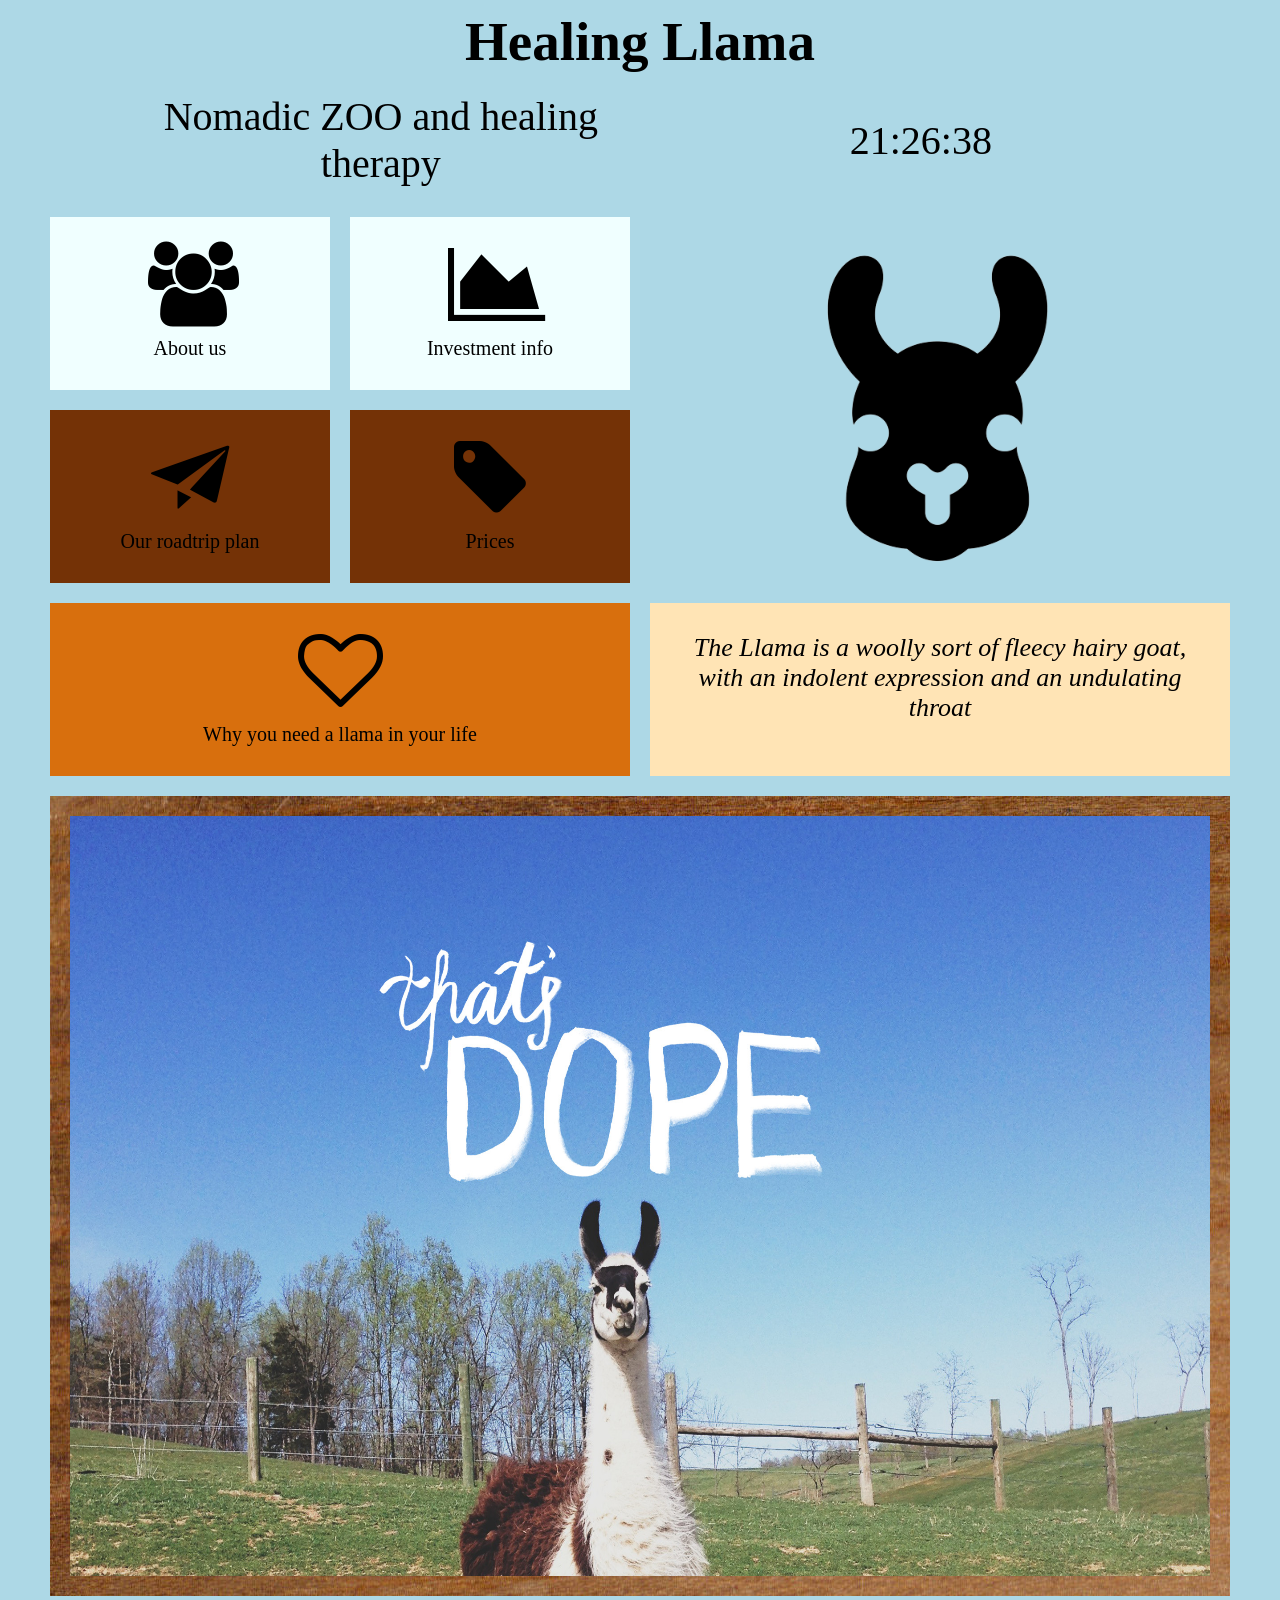
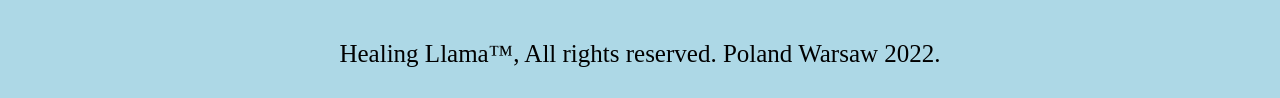
<file: lamy/index.html>
<!DOCTYPE html>
<head>
    <meta charset="utf-8">
    <title>Healing Llama</title>
    <link rel="stylesheet" href="lama.css">
    <link rel="stylesheet" href="css/fontello.css">
    <script src="https://ajax.googleapis.com/ajax/libs/jquery/3.6.0/jquery.min.js"></script>
    <script type="text/javascript" src="lama.js"></script>
</head>
<body onload="zegar(); zmianaslajd()">
    <div id="container">
        <header>
            <a href="index.html"><h1>Healing Llama</h1></a>
            <div class="flexbox">
                <p>Nomadic ZOO and healing therapy</p>
                <div id="zegar"></div>
            </div>
        </header>
        <section class="flexbox">
            <div class="sec50">
                <div class="about_cost">
                    <a href="about.html">
                        <i class="icon-users"></i>
                        <p>About us</p>
                    </a>
                </div>
                <div class="about_cost">
                    <a href="costs.html">
                        <i class="icon-chart-area"></i>
                        <p>Investment info</p>
                    </a>
                </div>
                <div class="trip_price">
                    <a href="#">
                        <i class="icon-paper-plane"></i>
                        <p>Our roadtrip plan</p>
                    </a>
                </div>
                <div class="trip_price">
                    <a href="#">
                        <i class="icon-tag"></i>
                        <p>Prices</p>
                    </a>
                </div>
                <div id="whyllama">
                    <a href="whyllama.html">
                        <i class="icon-heart-empty"></i>
                        <p>Why you need a llama in your life</p>
                    </a>
                </div>
            </div>
            <div class="sec50">
                <div id="llama">
                    <img src="img/llama-icon.png"/>
                </div>
                <div id="quote">
                    <i>The Llama is a woolly sort of fleecy hairy goat, with an indolent expression and an undulating throat</i>
                </div>
            </div>
        </section>
        <section>
            <div id="slider"></div>
        </section>
        <p id="footer">Healing Llama&trade;, All rights reserved. Poland Warsaw 2022.</p>

    </div>
</body>
</file>
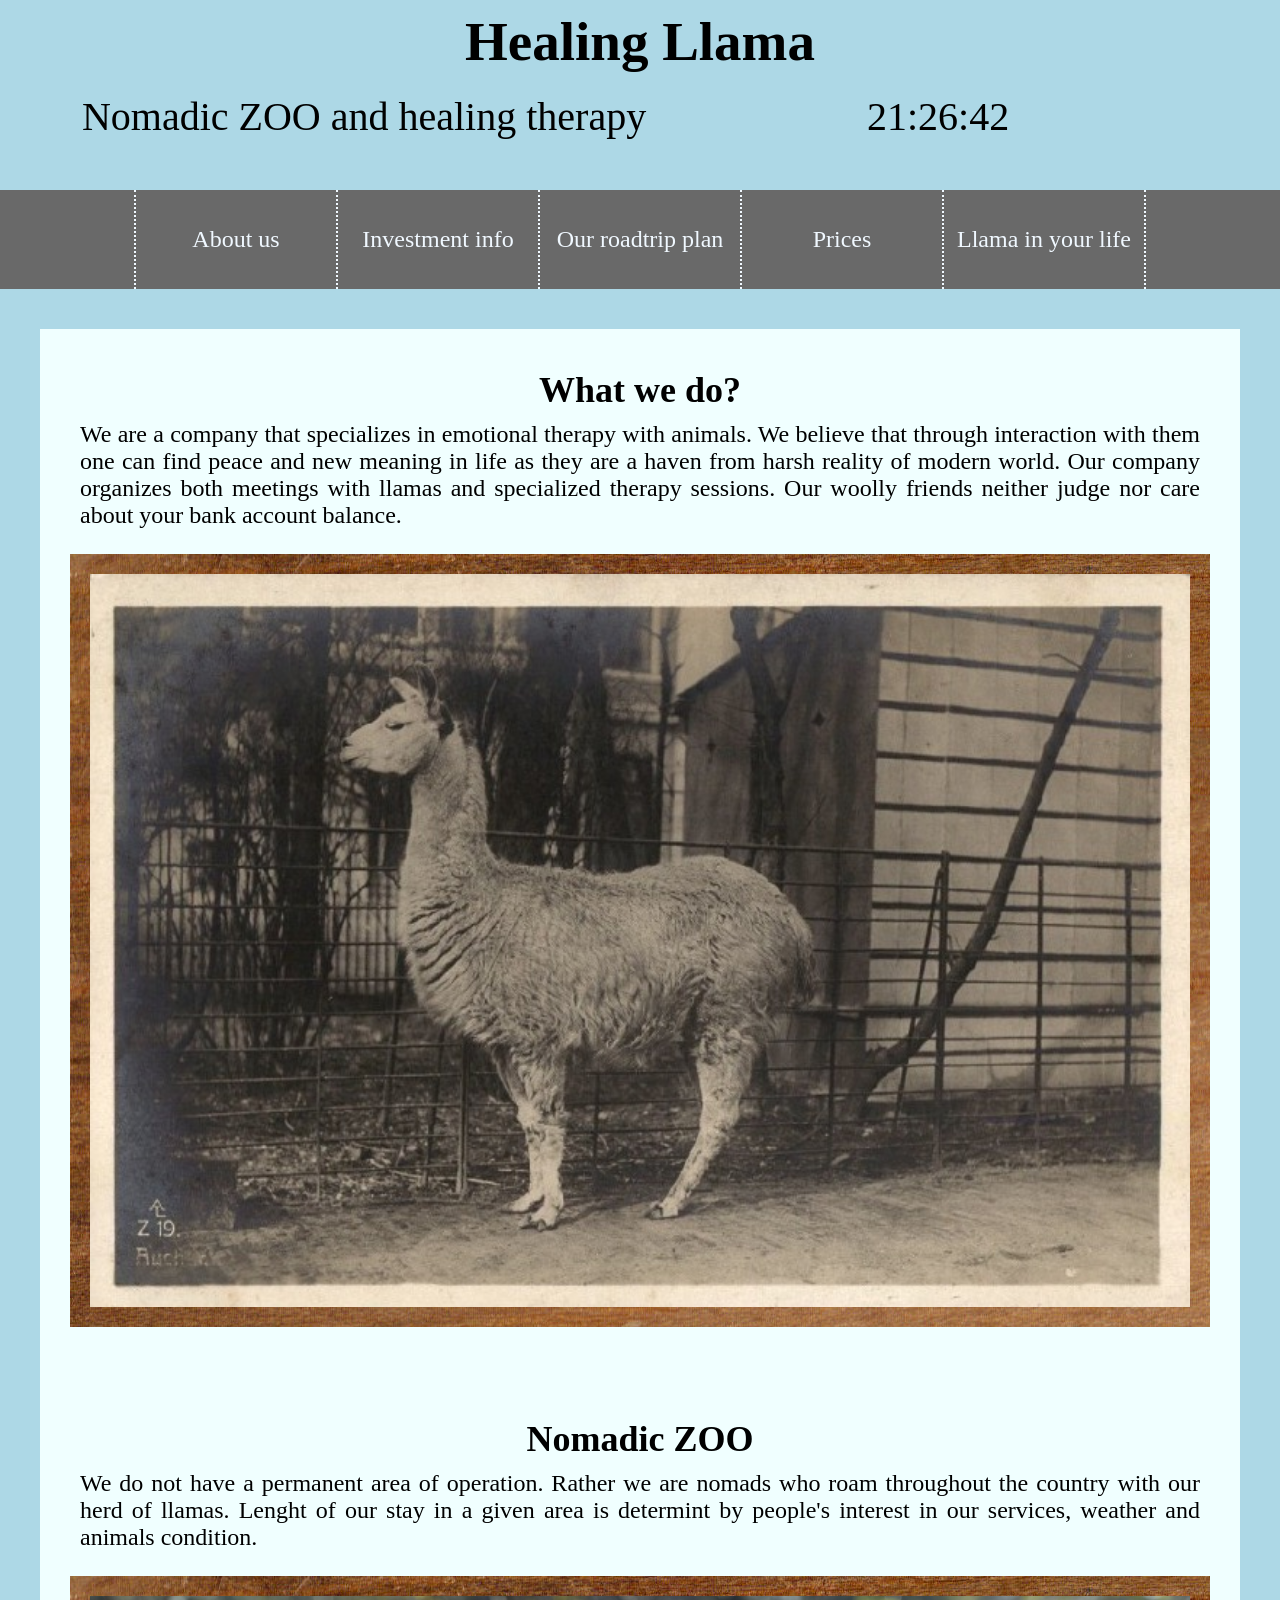
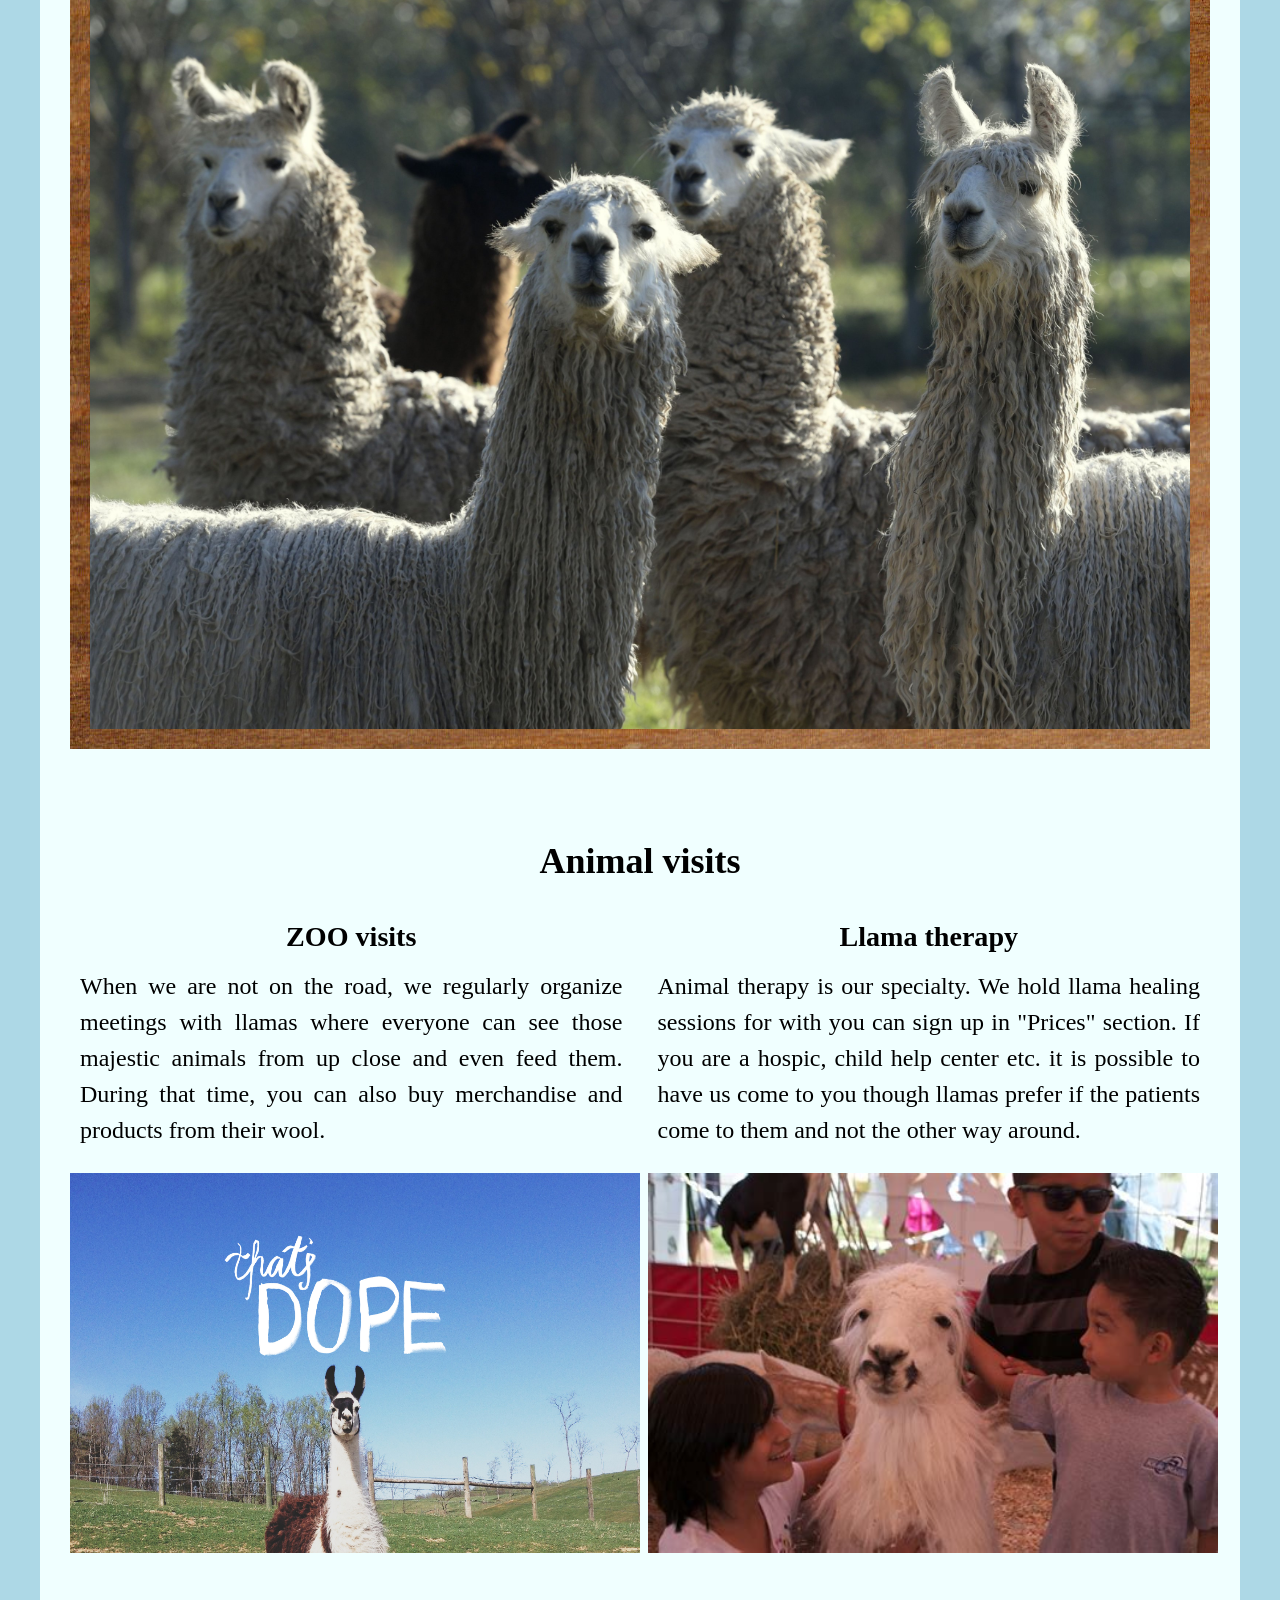
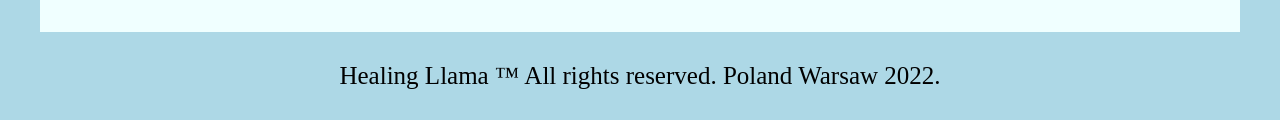
<file: lamy/about.html>
<!DOCTYPE html>
<head>
    <meta charset="utf-8">
    <title>Healing Llama</title>
    <link rel="stylesheet" href="lama.css">
    <link rel="stylesheet" href="css/fontello.css">
    <script src="https://ajax.googleapis.com/ajax/libs/jquery/3.6.0/jquery.min.js"></script>
    <script type="text/javascript" src="lama.js"></script>
</head>
<body onload="zegar(); zmianaslajd()">
    <div id="wrapper">
        <header>
            <a href="index.html"><h1>Healing Llama</h1></a>
            <div class="flexbox">
                <p>Nomadic ZOO and healing therapy</p>
                <div id="zegar"></div>
            </div>
        </header>
        <section id="menu">
            <a class="linkmenu" href="about.html">About us</a>
            <a class="linkmenu" href="costs.html">Investment info</a>
            <a class="linkmenu" href="#" >Our roadtrip plan</a>
            <a class="linkmenu" href="#" >Prices</a>
            <a class="linkmenu" href="whyllama.html">Llama in your life</a>
        </section>
        <div id="container">
            <section class="secabout">
                <h2>What we do?</h2>
                <p>We are a company that specializes in emotional therapy with animals. We believe that through interaction with them one can find
                peace and new meaning in life as they are a haven from harsh reality of modern world. Our company organizes both meetings with llamas and specialized therapy sessions.
                Our woolly friends neither judge nor care about your bank account balance.
                </p>
                <img class="img-big" src="img/llama-icon2.jpg"/>
            </section>
            <section class="secabout">
                <h2>Nomadic ZOO</h2>
                <p>We do not have a permanent area of operation. Rather we are nomads who roam throughout the country with our herd of llamas.
                Lenght of our stay in a given area is determint by people's interest in our services, weather and animals condition.
                </p>
                <img class="img-big" src="img/graphic3.jpg"/>
            </section>
            <section class="secabout">
                <h2>Animal visits</h2>
                <ul class="flexlist"> 
                    <li style="margin-right:15px">
                        <h3>ZOO visits</h3>
                        <p>When we are not on the road, we regularly organize meetings with llamas where everyone can see those majestic animals from up close and even feed them.
                        During that time, you can also buy merchandise and products from their wool. </p>
                    </li>
                    <li>
                        <h3>Llama therapy</h3>
                        <p>Animal therapy is our specialty. We hold llama healing sessions for with you can sign up in "Prices" section. If you are a hospic,
                        child help center etc. it is possible to have us come to you though llamas prefer if the patients come to them and not the other way around.</p>
                    </li>
                    <li><img class="img-big" src="img/graphic8.jpg"/></li>
                    <li><img class="img-big" src="img/graphic7.jpg"/></li>
                </ul>
            </section>
        </div>
        <p id="footer">Healing Llama &trade; All rights reserved. Poland Warsaw 2022.</p>
    </div>
</body>
</file>
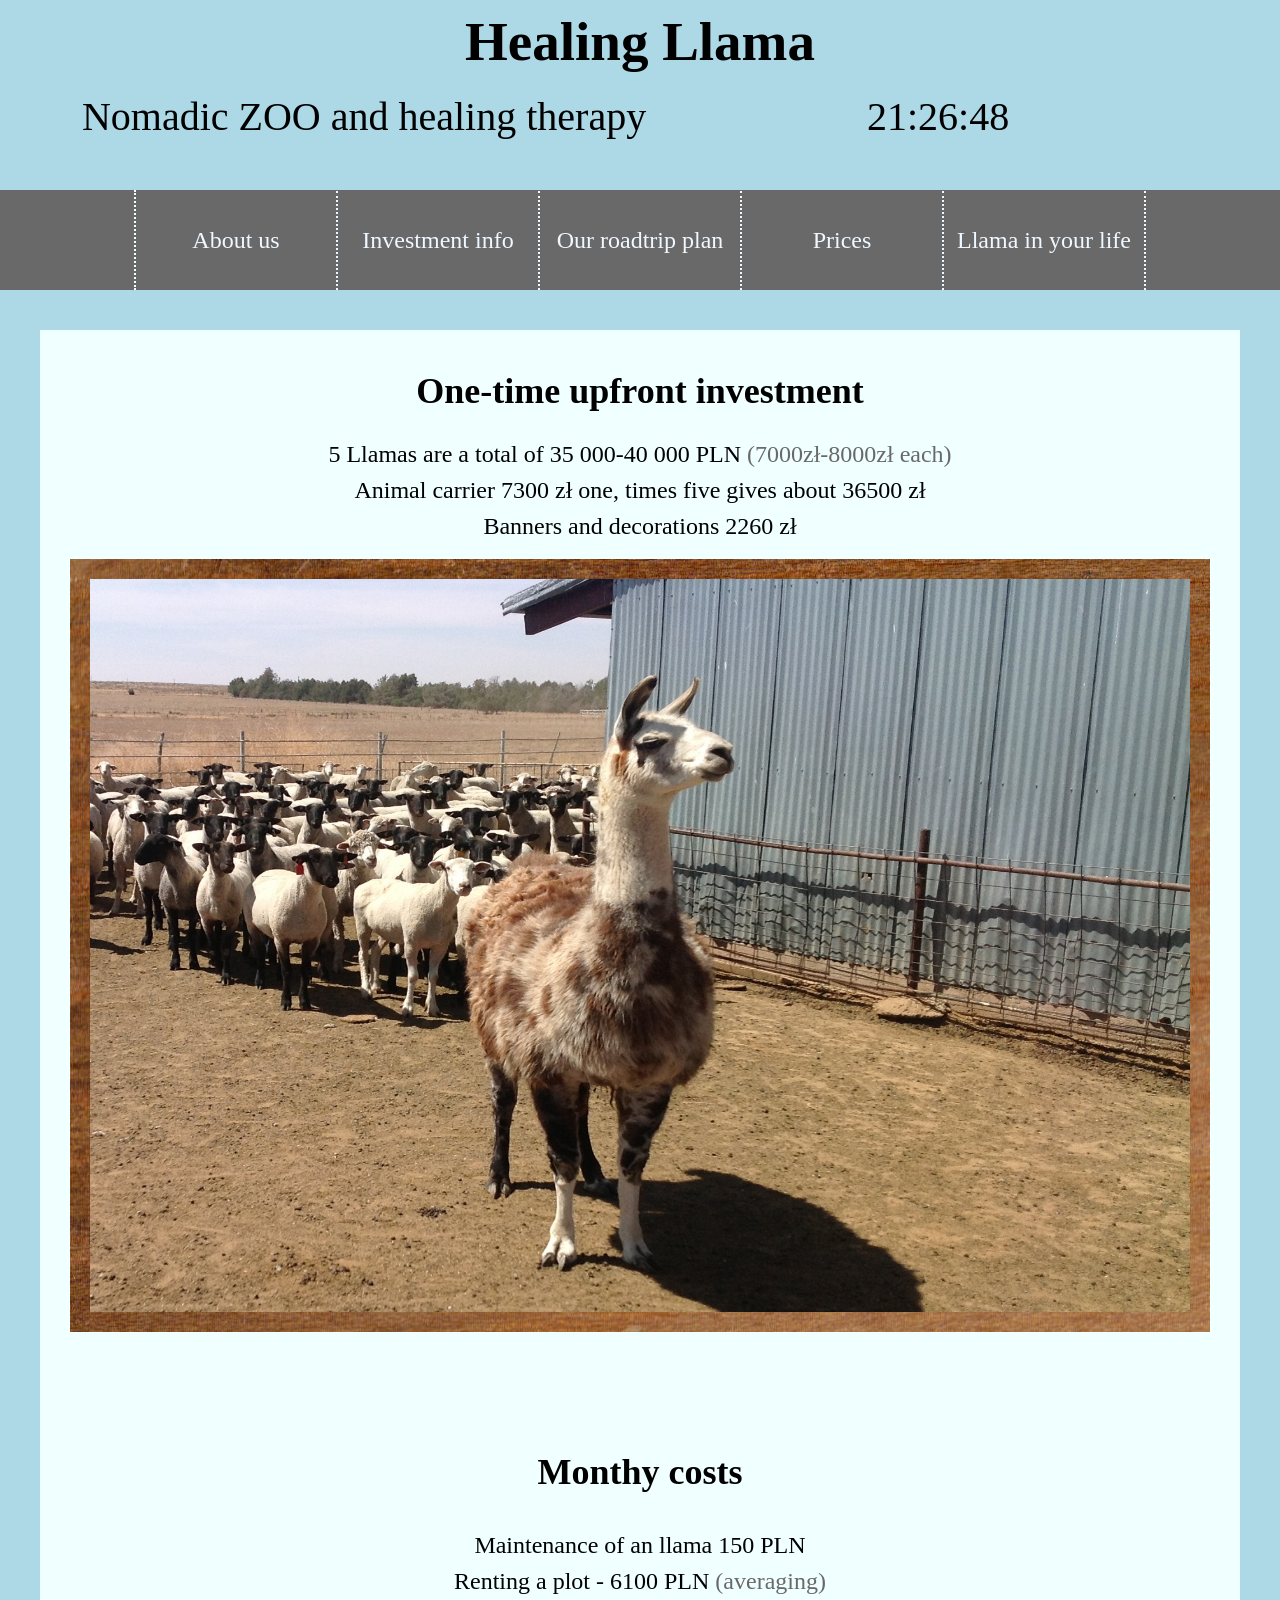
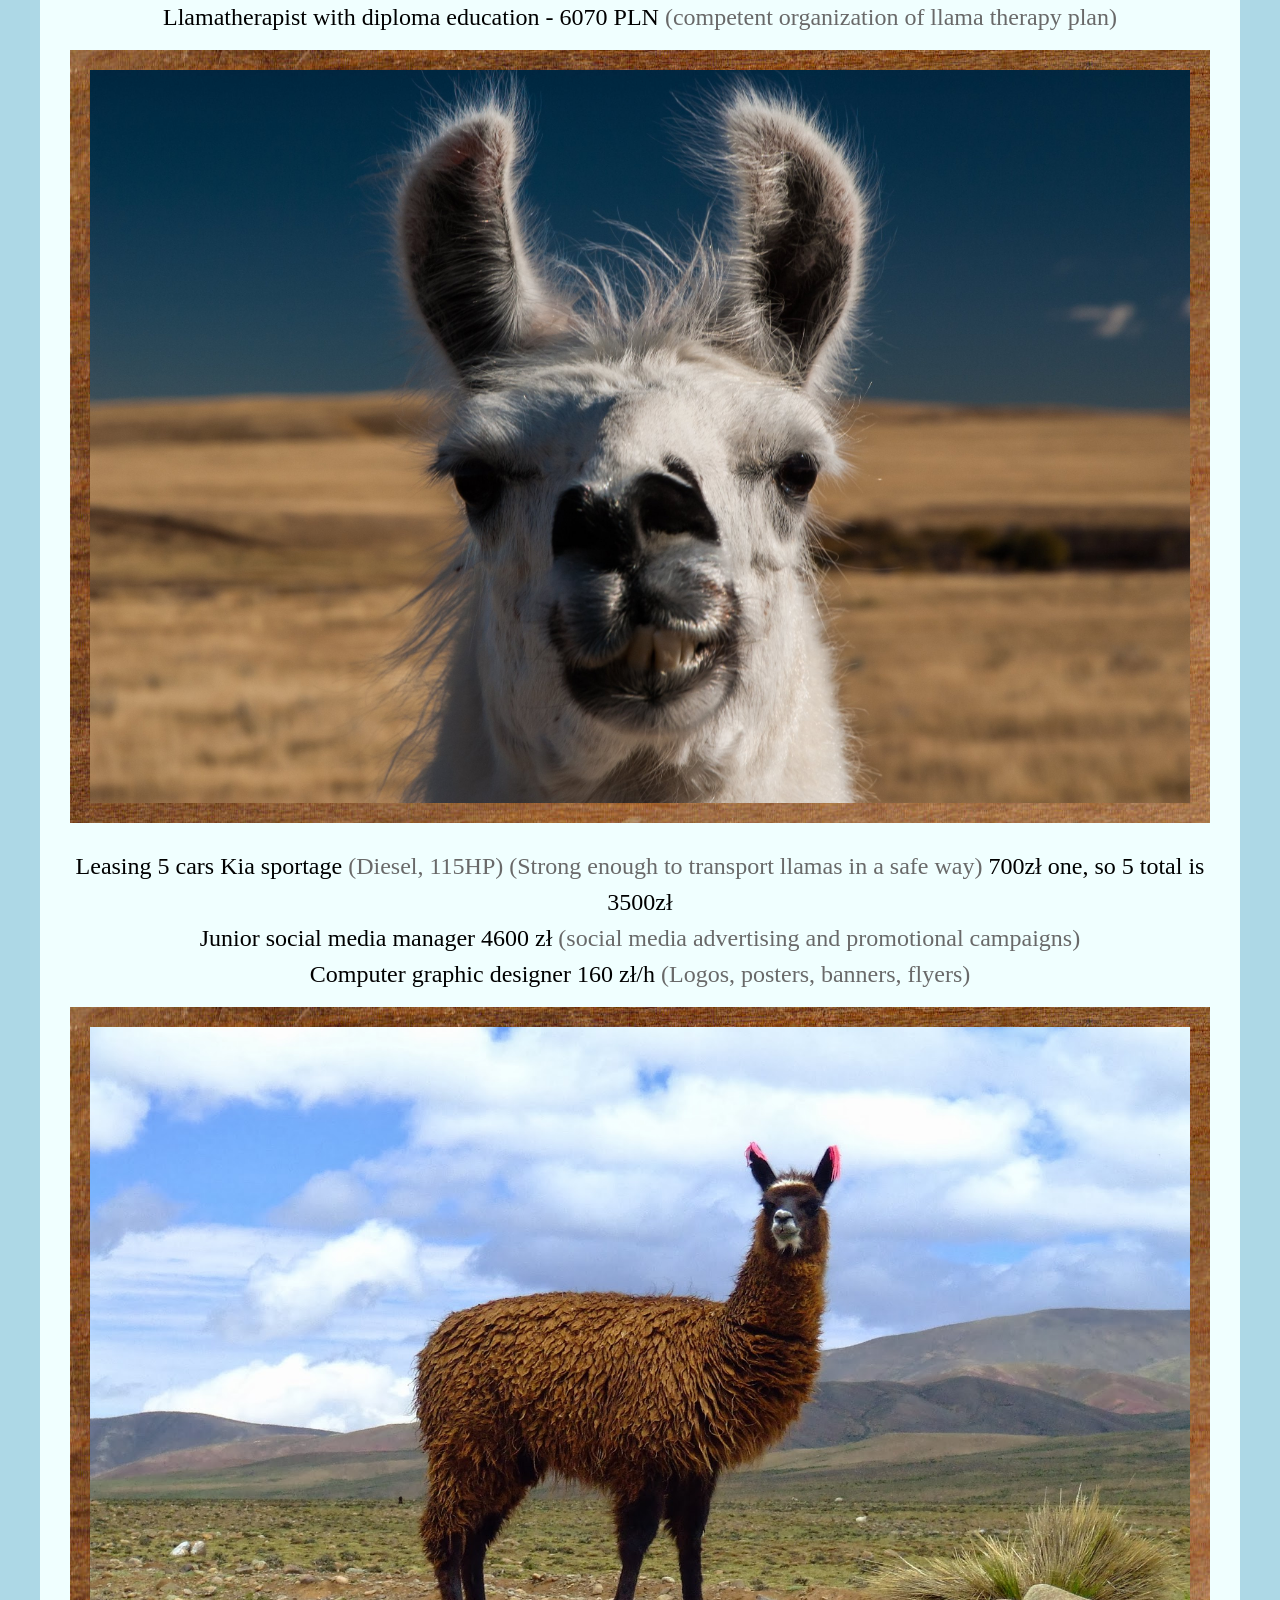
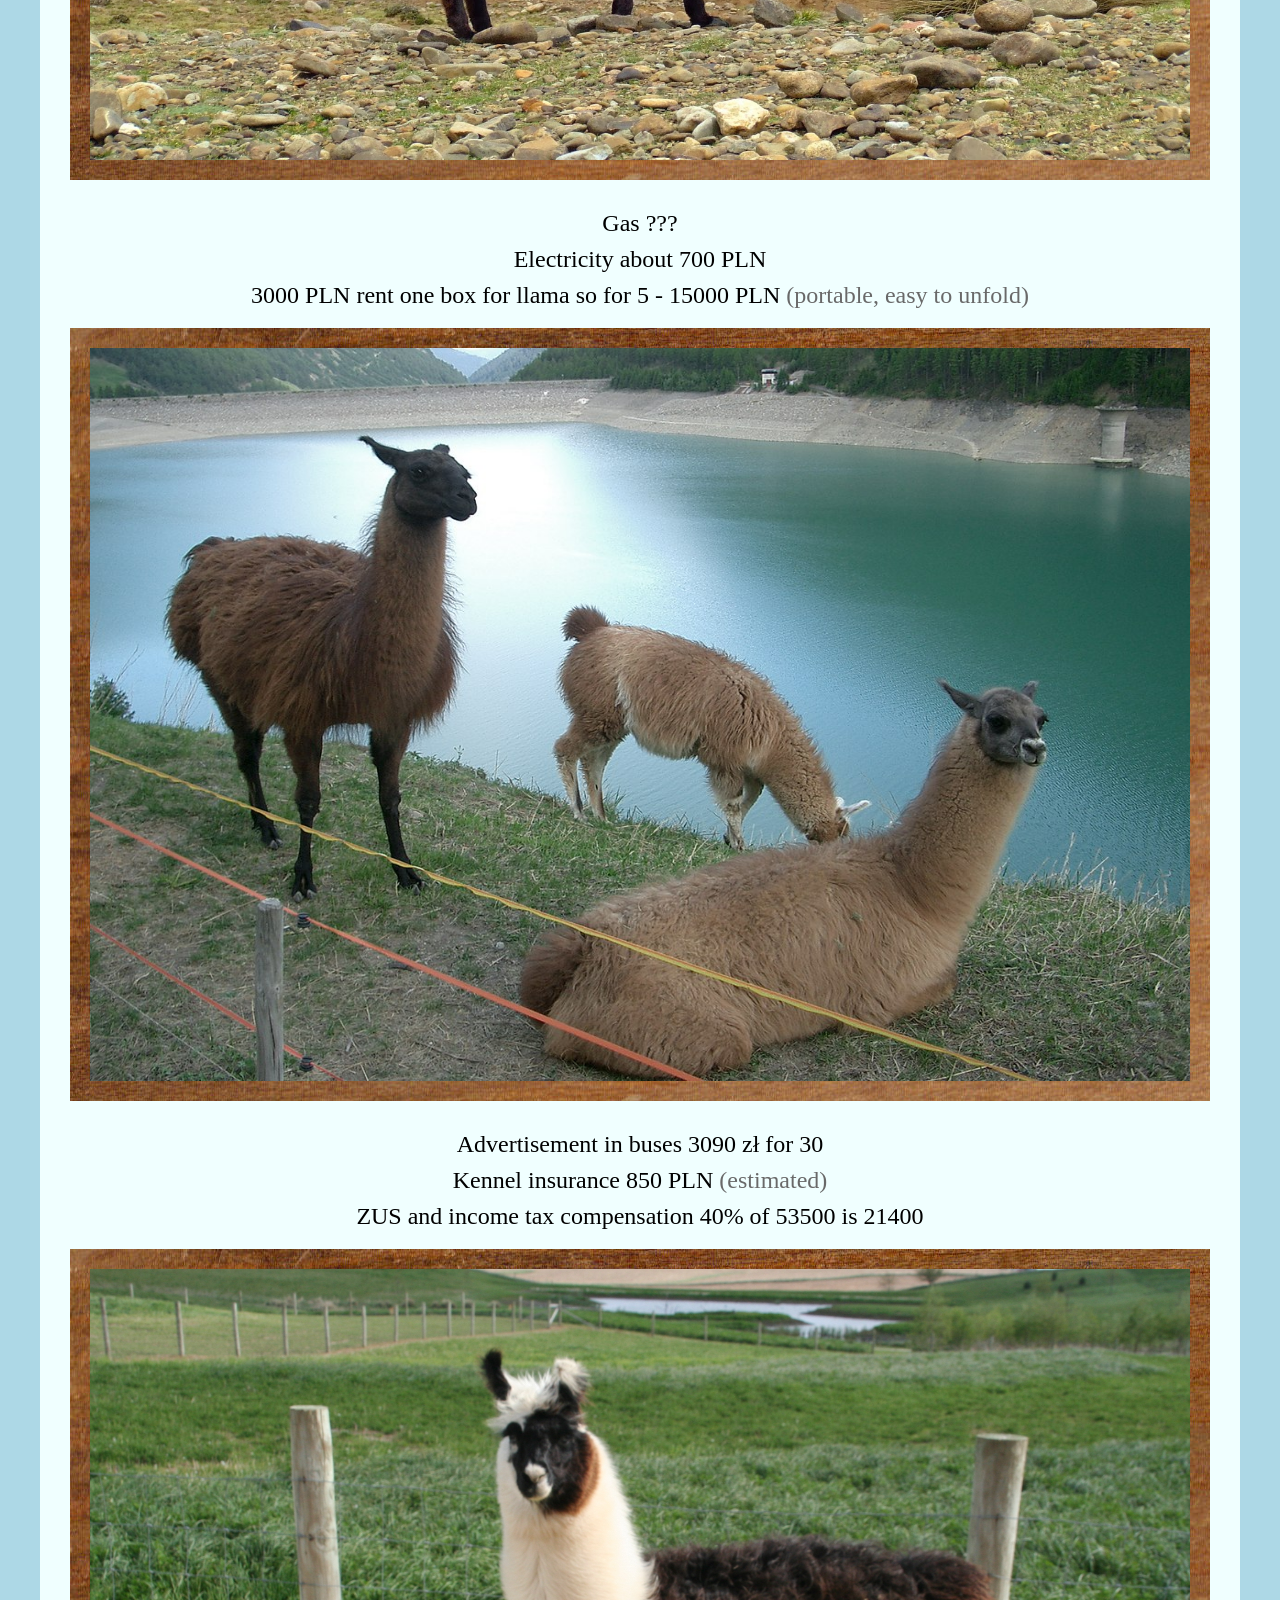
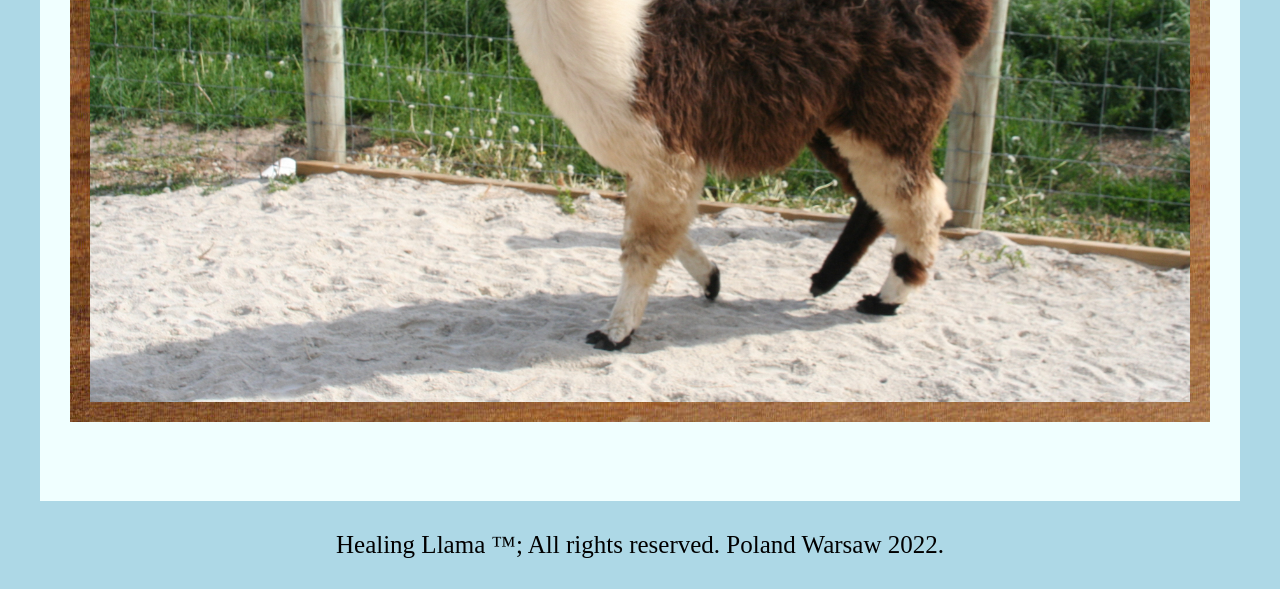
<file: lamy/costs.html>
<!DOCTYPE html>
<head>
    <meta charset="utf-8">
    <title>Healing Llama</title>
    <link rel="stylesheet" href="lama.css">
    <link rel="stylesheet" href="css/fontello.css">
    <script src="https://ajax.googleapis.com/ajax/libs/jquery/3.6.0/jquery.min.js"></script>
    <script type="text/javascript" src="lama.js"></script>
</head>
<body onload="zegar(); zmianaslajd()">
    <div id="wrapper">
        <header>
            <a href="index.html"><h1>Healing Llama</h1></a>
            <div class="flexbox">
                <p>Nomadic ZOO and healing therapy</p>
                <div id="zegar"></div>
            </div>
        </header>
        <section id="menu">
            <div style="border-right:2px dotted azure; height:100px"></div>
            <a class="linkmenu" href="about.html">About us</a>
            <a class="linkmenu" href="costs.html">Investment info</a>
            <a class="linkmenu" href="#">Our roadtrip plan</a>
            <a class="linkmenu" href="#">Prices</a>
            <a class="linkmenu" href="whyllama.html">Llama in your life</a>
        </section>
        <div id="container">
            <section class="secabout">
                <h2>One-time upfront investment</h2>
                <ul class="list">
                    <li>5 Llamas are a total of 35 000-40 000 PLN <span>(7000zł-8000zł each)</span></li>
                    <li>Animal carrier 7300 zł one, times five gives about 36500 zł</li>
                    <li>Banners and decorations 2260 zł</li>
                    <li><img class="img-big" src="img/graphic4.jpg"/></li>
                </ul>
            </section>
            <section class="secabout">
                <h2>Monthy costs</h2>
                <div class="flexbox">
                    <ul class="list">
                        <li>Maintenance of an llama 150 PLN</li>
                        <li>Renting a plot - 6100 PLN <span>(averaging)</span></li>
                        <li>Llamatherapist with diploma education - 6070 PLN <span>(competent organization of llama therapy plan)</span></li>
                        <li><img class="img-big" src="img/graphic9.jpg"/></li>
                        <li>Leasing 5 cars Kia sportage <span>(Diesel, 115HP) (Strong enough to transport llamas in a safe way)</span> 700zł one, so 5 total is 3500zł</li>
                        <li>Junior social media manager 4600 zł <span>(social media advertising and promotional campaigns)</span></li>
                        <li>Computer graphic designer 160 zł/h <span>(Logos, posters, banners, flyers)</span></li>
                        <li><img class="img-big" src="img/graphic10.jpg"/></li>
                        <li>Gas ???</li>
                        <li>Electricity about 700 PLN</li>
                        <li>3000 PLN rent one box for llama so for 5 - 15000 PLN <span>(portable, easy to unfold)</span></li>
                        <li><img class="img-big" src="img/graphic11.jpg"/></li>
                        <li>Advertisement in buses 3090 zł for 30</li>
                        <li>Kennel insurance 850 PLN <span>(estimated)</span></li>
                        <li>ZUS and income tax compensation 40% of 53500 is 21400</li>
                        <li><img class="img-big" src="img/graphic12.jpg"/></li>
                    </ul>
                </div>
            </section>
        </div>
        <p id="footer">Healing Llama &trade;; All rights reserved. Poland Warsaw 2022.</p>
    </div>
</body>
</file>
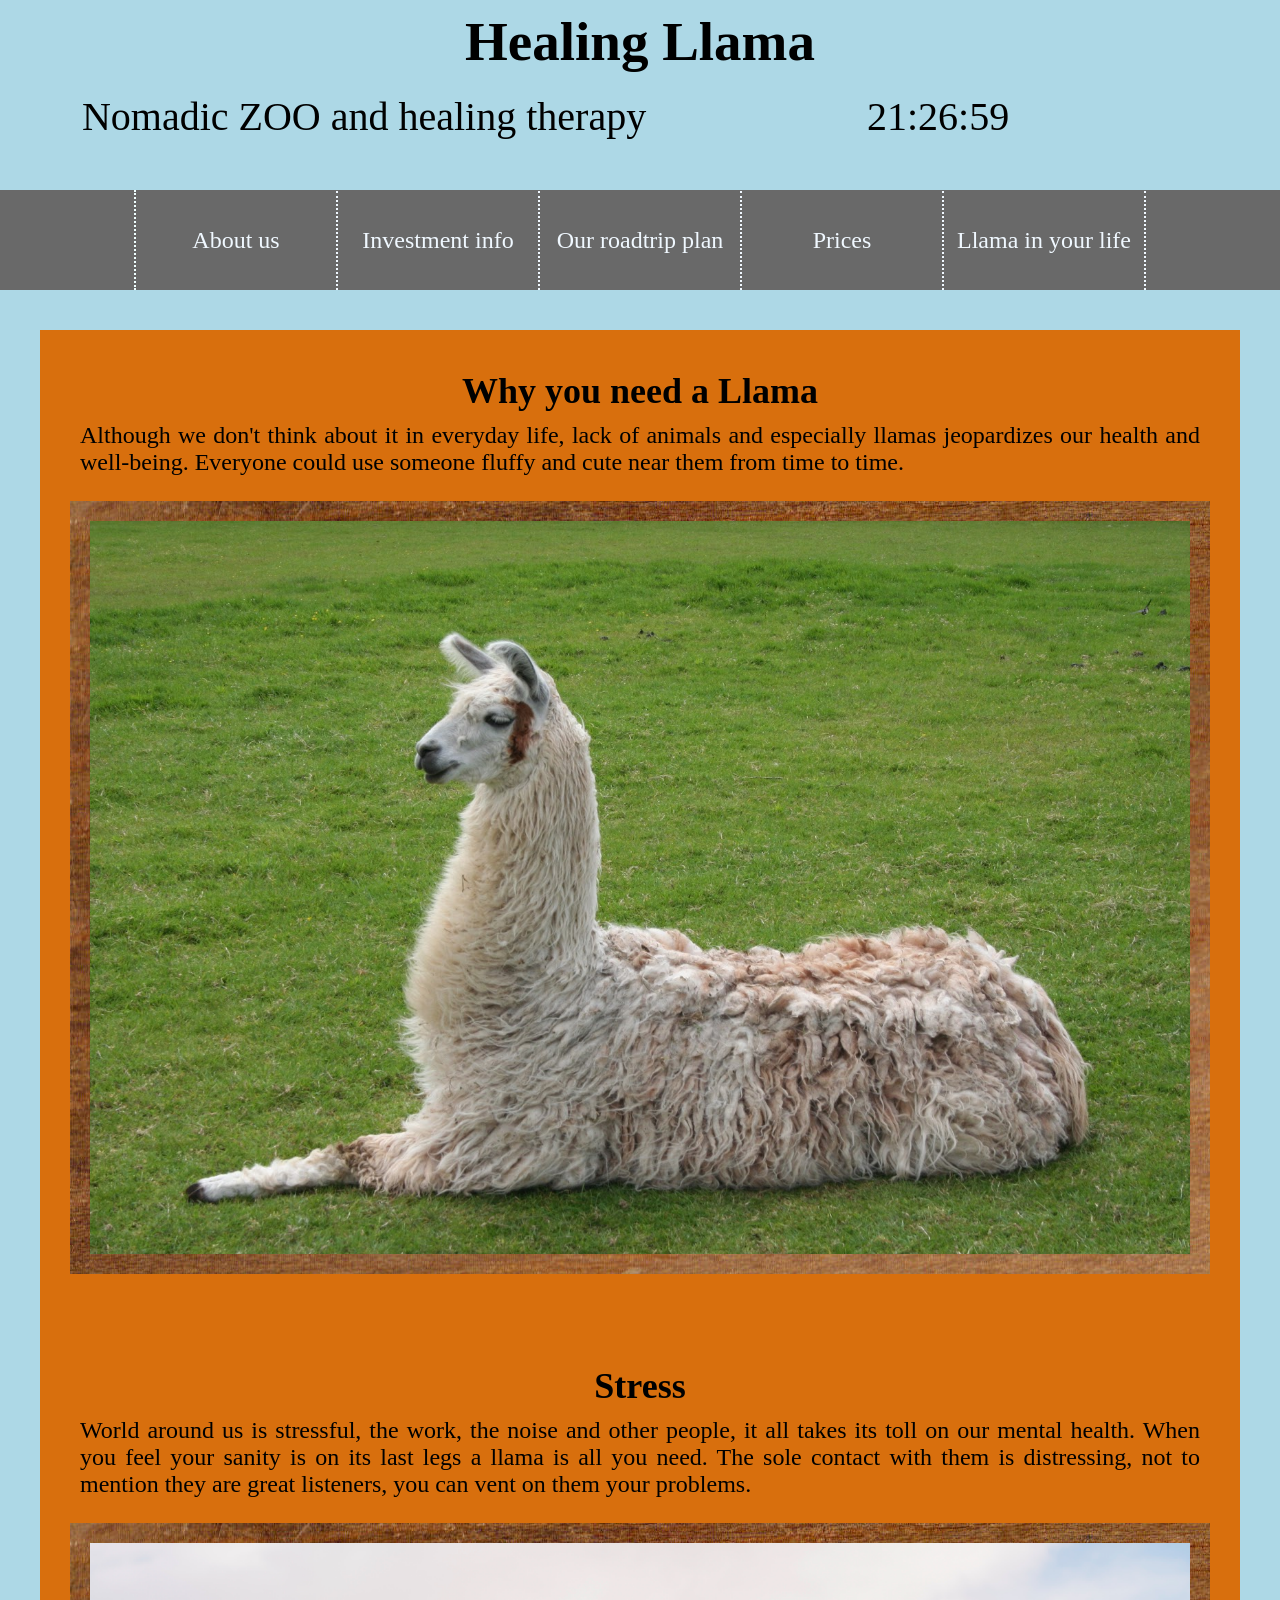
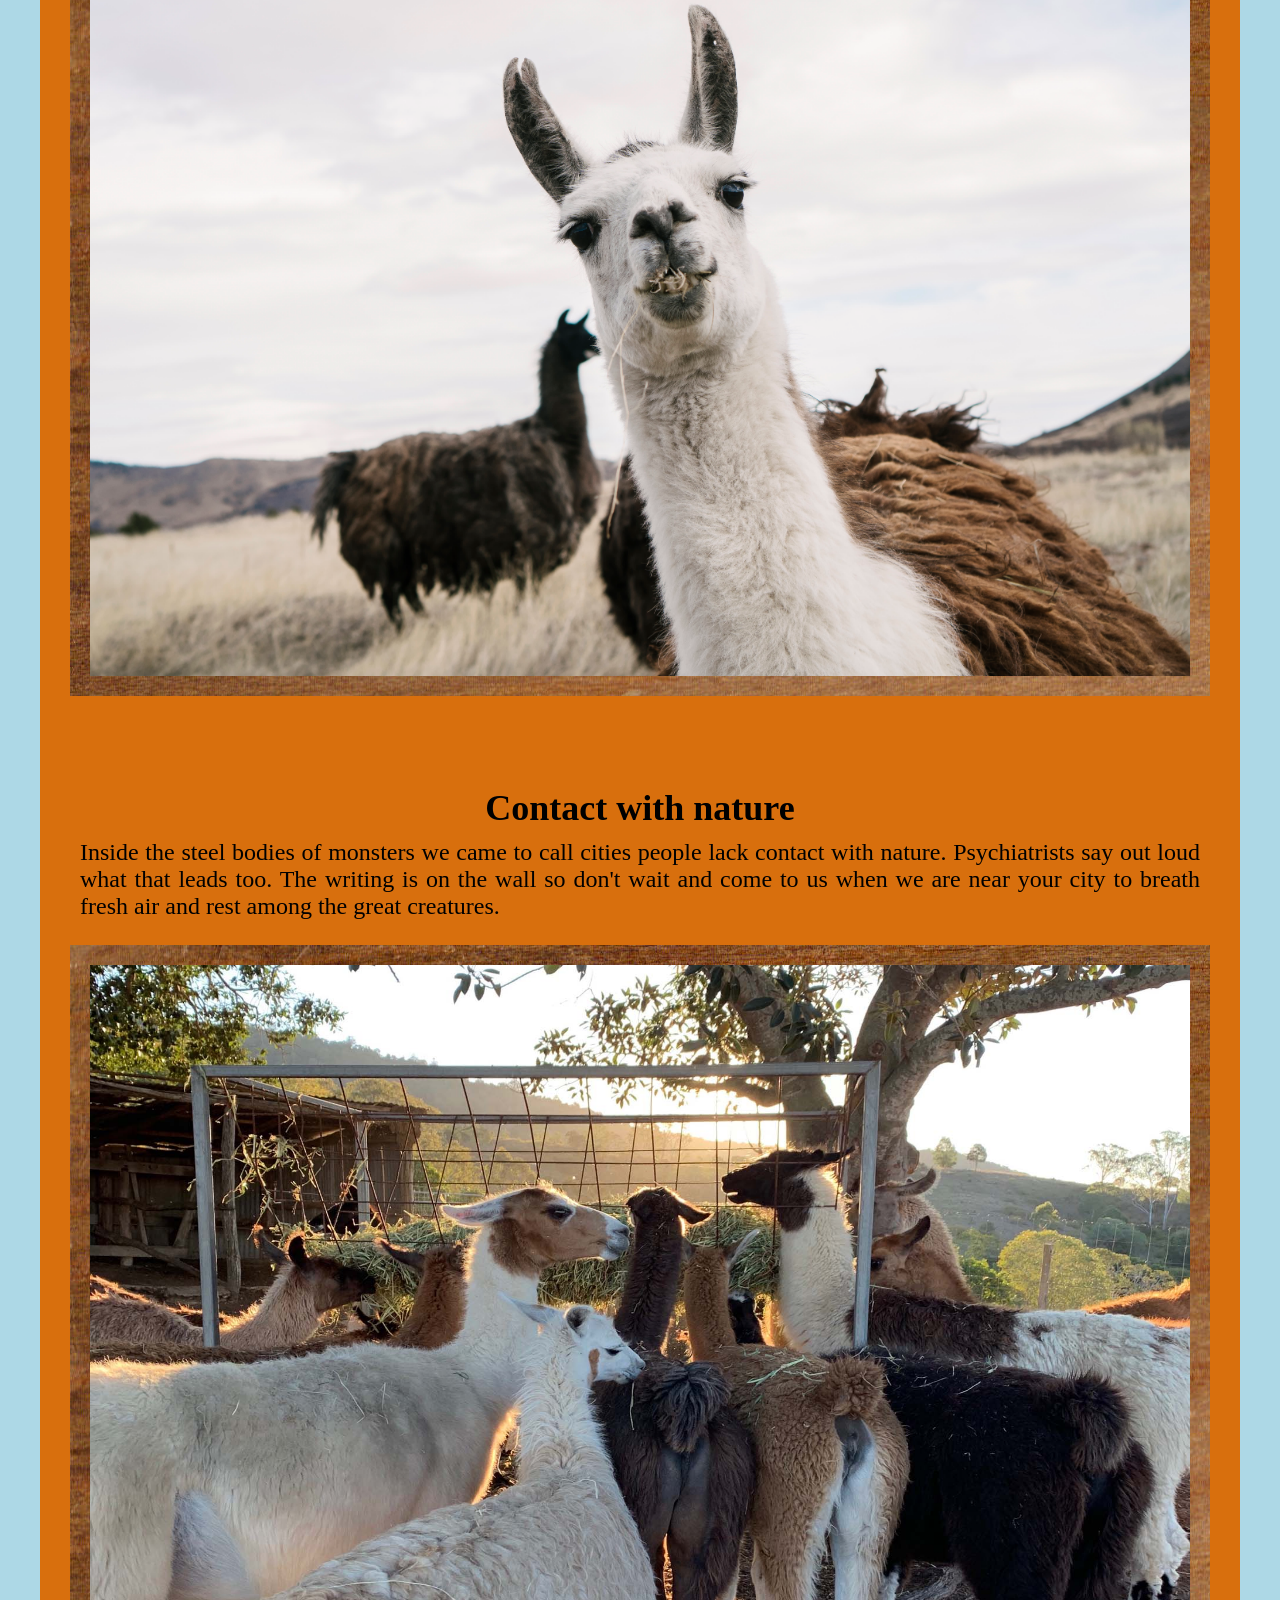
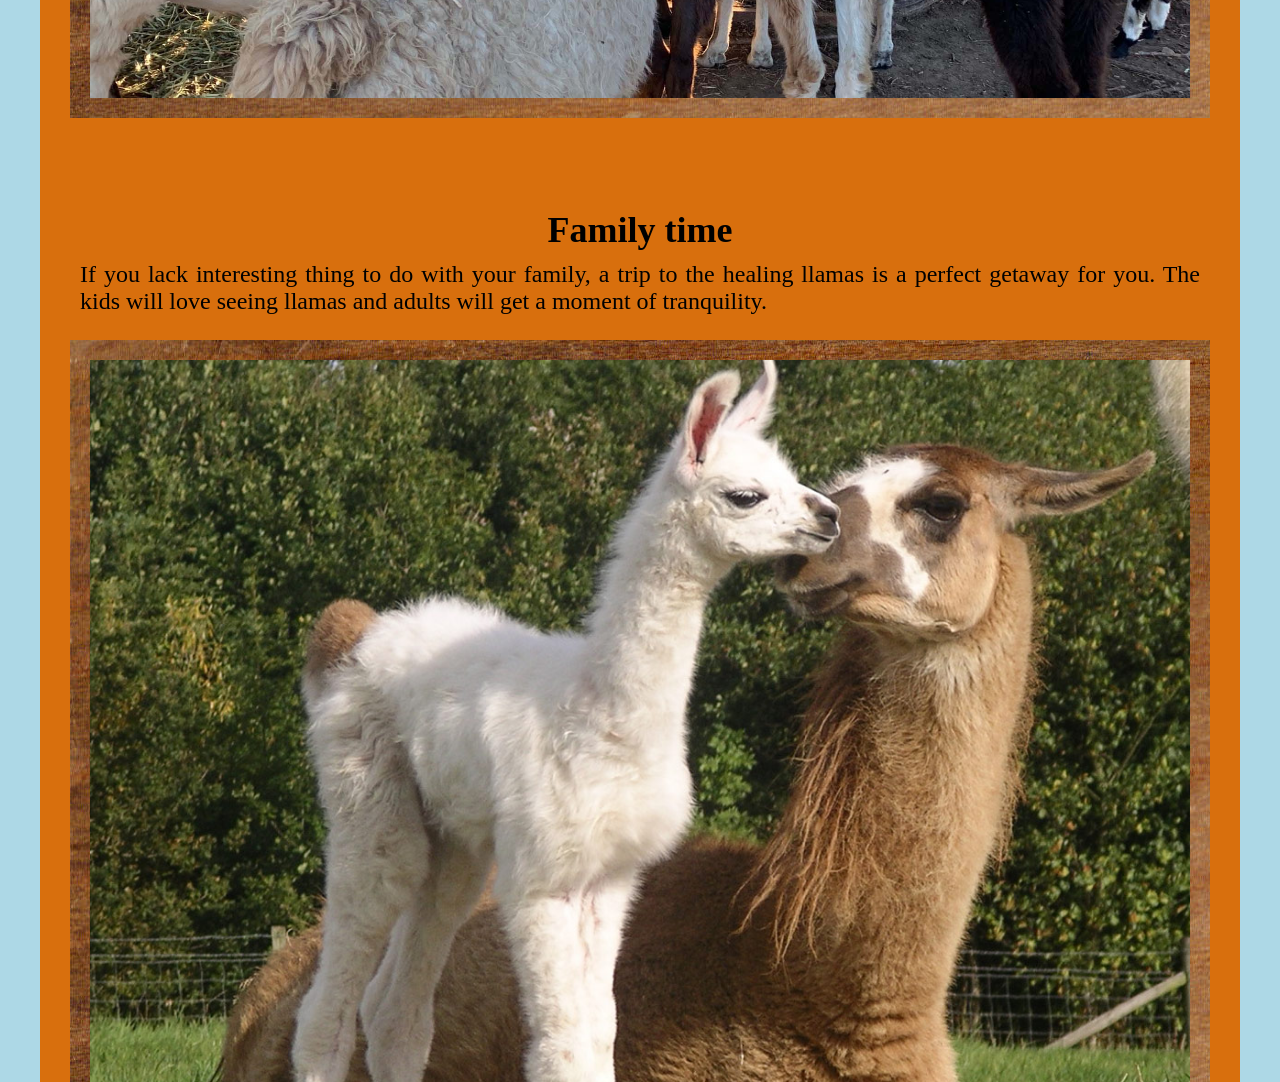
<file: lamy/whyllama.html>
<!DOCTYPE html>
<head>
    <meta charset="utf-8">
    <title>Healing Llama</title>
    <link rel="stylesheet" href="lama.css">
    <link rel="stylesheet" href="css/fontello.css">
    <script src="https://ajax.googleapis.com/ajax/libs/jquery/3.6.0/jquery.min.js"></script>
    <script type="text/javascript" src="lama.js"></script>
</head>
<body onload="zegar(); zmianaslajd()">
    <div id="wrapper">
        <header>
            <a href="index.html"><h1>Healing Llama</h1></a>
            <div class="flexbox">
                <p>Nomadic ZOO and healing therapy</p>
                <div id="zegar"></div>
            </div>
        </header>
        <section id="menu">
            <div style="border-right:2px dotted azure; height:100px"></div>
            <a class="linkmenu" href="about.html">About us</a>
            <a class="linkmenu" href="costs.html">Investment info</a>
            <a class="linkmenu" href="#">Our roadtrip plan</a>
            <a class="linkmenu" href="#">Prices</a>
            <a class="linkmenu" href="whyllama.html">Llama in your life</a>
        </section>
        <div id="container">
            <section class="secllama">
                <h2>Why you need a Llama</h2>
                <p>Although we don't think about it in everyday life, lack of animals and especially llamas jeopardizes our health and well-being.
                    Everyone could use someone fluffy and cute near them from time to time.
                </p>
                <img class="img-big" src="img/graphic1.jpg"/>
            </section>
            <section class="secllama">
                <h2>Stress</h2>
                <p>World around us is stressful, the work, the noise and other people, it all takes its toll on our mental health. When you feel your sanity is on its last legs
                    a llama is all you need. The sole contact with them is distressing, not to mention they are great listeners, you can vent on them your problems.
                </p>
                <img class="img-big" src="img/graphic2.jpg"/>
            </section>
            <section class="secllama">
                <h2>Contact with nature</h2>
                <p>Inside the steel bodies of monsters we came to call cities people lack contact with nature. Psychiatrists say out loud what that leads too.
                    The writing is on the wall so don't wait and come to us when we are near your city to breath fresh air and rest among the great creatures.
                </p>
                <img class="img-big" src="img/graphic6.jpg"/>
            </section>
            <section class="secllama">
                <h2>Family time</h2>
                <p>If you lack interesting thing to do with your family, a trip to the healing llamas is a perfect getaway for you.
                    The kids will love seeing llamas and adults will get a moment of tranquility.
                </p>
                <img class="img-big" src="img/graphic5.jpg"/>
            </section>
        </div>
        <p id="footer">Healing Llama &TRADE;; All rights reserved. Poland Warsaw 2022.</p>
    </div>
</body>
</file>
<file: lamy/lama.css>
body{
    background-color: lightblue;
    font-family: Didot;
    margin:0 !important;
}
#wrapper{
    text-align: justify;  
}
#container{
    width:1200px;
    margin:0px auto;
}
header{
    margin:10px 60px;
    text-align: center;
    font-family: Brush Script MT;
    font-size: 40px;
}
p, h1, h2, h3{
    margin:10px;
}
h1,h2, h3{
    text-align: center;
}
.secabout{
    font-size: 24px;
    background-color: #f0ffff;
    padding: 30px;
}
.secllama{
    font-size: 24px;
    background-color: #d86f0d;
    padding: 30px;
}
a{
    display:block;
    text-decoration: none;
    color: black;
    font-size: 20px;
    transition: color 0.5s;
}
.sec50 a{
    height:173px; 
}
a:hover{
    color:aliceblue;
}
h1{
    font-size: 55px;
}
#zegar{
    width:540px;
}

.sec50{
    display: flex;
    flex-wrap: wrap;
    width:50%;
    text-align: center;
}
.about_cost{
    width:280px;
    height:173px;
    margin:10px;
    background-color:#f0ffff;
}
.about_cost:hover{
    background-color: #d0dddd;
}
.trip_price{
    width:280px;
    height:173px;
    margin:10px;
    background-color: #743206;
}
.trip_price:hover{
    background-color: #632105;
}
#whyllama{
    width:580px;
    height:173px;
    margin:10px;
    background-color: #d86f0d;
}
#whyllama:hover{
    background-color: #c76e0c;
}
#llama{
    width:580px;
    height:366px;
    margin:10px;
}
#llama img{
    width:400px;
    height:400px;
    margin:0px 90px;
}
#quote{
    width: 520px;
    height:113px;
    padding:30px;
    margin:10px;
    background-color: #ffe4b5;
    font-size: 26px;
    text-align: center;
}
.flexbox{
    display: flex;
    align-items:center;
    justify-content: space-evenly;
}
#slider img{
    width:1140px;
    height:760px;
    padding:20px;
    background-image: url('img/oak-frame.jpg');
    margin:10px;
}
#footer{
    margin:30px 60px;
    text-align: center;
    font-family: Brush Script MT;
    font-size: 25px;
}
.img-big{
    width:1100px;
    height:733px;
    padding:20px;
    margin:15px auto;
    background-image: url('img/oak-frame.jpg');
}
.flexlist{
    list-style: none;
    line-height: 1.5;
    display: flex;
    flex-wrap: wrap;
    padding: 0px;
    justify-content: space-between;
}
.flexlist li{
    width:562.5px;
}
.flexlist img{
    width:570px;
    height: 380px;
    padding:0px;
}
.list{
    padding: 0px;
    list-style: none;
    line-height: 150%;
    text-align: center;
}
li>span{
    color:dimgrey;
}
#menu{
    background-color: dimgrey;
    display: flex;
    justify-content: center;
    margin:40px 0px;
    align-items: center;
}
.linkmenu{
    color:aliceblue;
    width: 200px;
    padding: 36px 0px;
    border-right:2px dotted aliceblue;
    text-align: center;
    font-size: 24px;
}
.linkmenu:first-child{
    border-left: 2px dotted aliceblue;
}
.linkmenu:hover{
    background-color:#474747 ;
    color:#ffe4b5;
}
.sticky{
    position:fixed;
    left:0;
    top:0;
    width:100%;
    margin:0px !important;
}
</file>
<file: lamy/css/fontello.css>
@font-face {
  font-family: 'fontello';
  src: url('../font/fontello.eot?5857141');
  src: url('../font/fontello.eot?5857141#iefix') format('embedded-opentype'),
       url('../font/fontello.woff2?5857141') format('woff2'),
       url('../font/fontello.woff?5857141') format('woff'),
       url('../font/fontello.ttf?5857141') format('truetype'),
       url('../font/fontello.svg?5857141#fontello') format('svg');
  font-weight: normal;
  font-style: normal;
}
/* Chrome hack: SVG is rendered more smooth in Windozze. 100% magic, uncomment if you need it. */
/* Note, that will break hinting! In other OS-es font will be not as sharp as it could be */
/*
@media screen and (-webkit-min-device-pixel-ratio:0) {
  @font-face {
    font-family: 'fontello';
    src: url('../font/fontello.svg?5857141#fontello') format('svg');
  }
}
*/
[class^="icon-"]:before, [class*=" icon-"]:before {
  font-family: "fontello";
  font-style: normal;
  font-weight: normal;
  speak: never;

  display: inline-block;
  text-decoration: inherit;
  width: 1em;
  margin-right: .2em;
  text-align: center;
  /* opacity: .8; */

  /* For safety - reset parent styles, that can break glyph codes*/
  font-variant: normal;
  text-transform: none;

  /* fix buttons height, for twitter bootstrap */
  line-height: 1em;

  /* Animation center compensation - margins should be symmetric */
  /* remove if not needed */
  margin-left: .2em;

  /* you can be more comfortable with increased icons size */
  /* font-size: 120%; */

  /* Font smoothing. That was taken from TWBS */
  -webkit-font-smoothing: antialiased;
  -moz-osx-font-smoothing: grayscale;

  /* Uncomment for 3D effect */
  /* text-shadow: 1px 1px 1px rgba(127, 127, 127, 0.3); */
}

.icon-users:before { content: '\e800'; font-size: 85px; margin-top: 25px; } /* '' */
.icon-heart-empty:before { content: '\e801';font-size: 85px; margin-top: 25px; } /* '' */
.icon-tag:before { content: '\e802';font-size: 85px; margin-top: 25px; } /* '' */
.icon-paper-plane:before { content: '\e803';font-size: 85px; margin-top: 25px; } /* '' */
.icon-chart-area:before { content: '\f1fe';font-size: 85px; margin-top: 25px; } /* '' */
</file>
